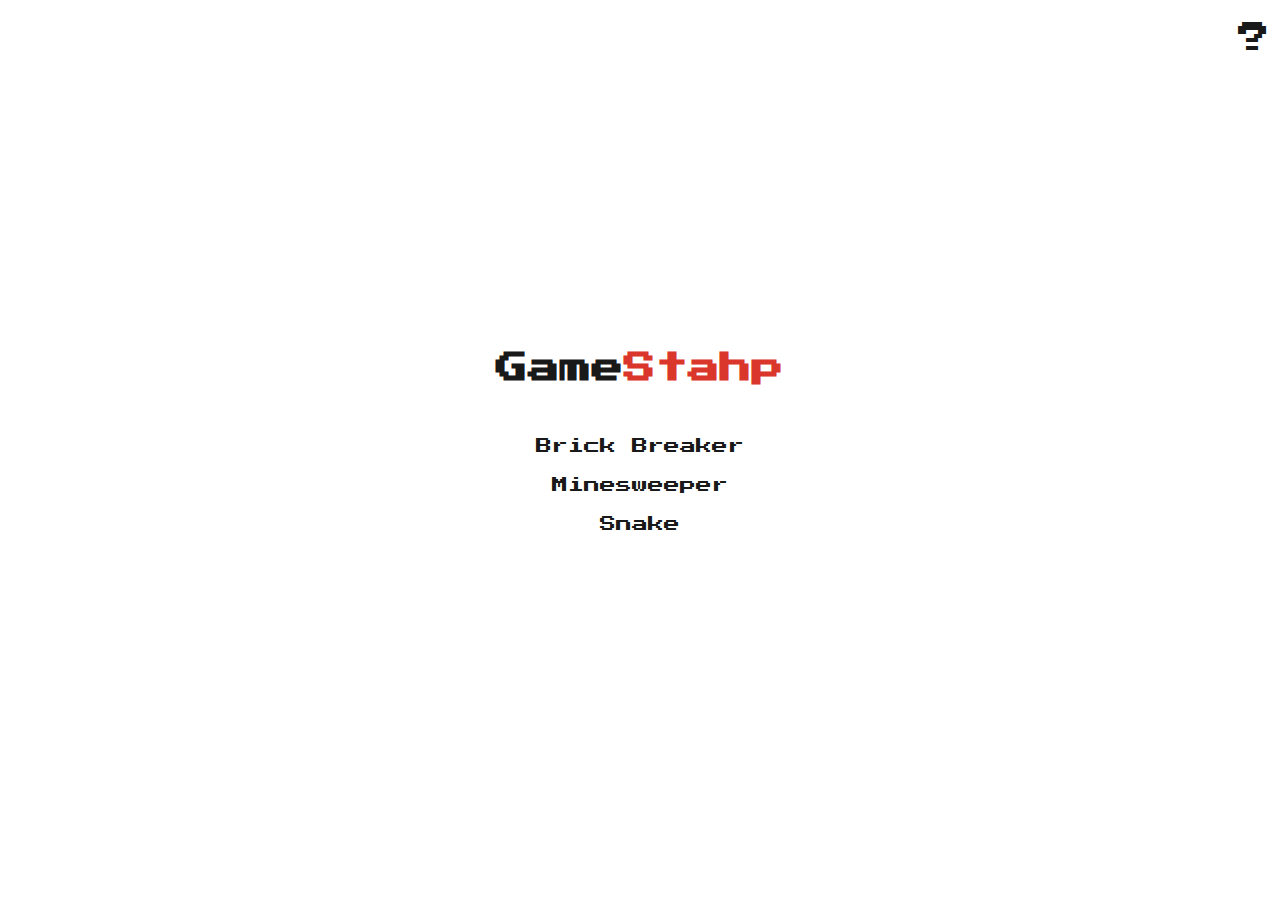
<file: index.html>
<!DOCTYPE html>
<html lang="en">
  <head>
    <meta charset="UTF-8" />
    <meta name="viewport" content="width=device-width, initial-scale=1.0" />
    <meta http-equiv="X-UA-Compatible" content="ie=edge" />
    <link rel="shortcut icon" href="./assets/images/favicon.png" />
    <title>GameStahp</title>
    <meta name="description" content="Classic games.">

    <!-- STYLESHEETS -->
    <link rel="stylesheet" href="./stylesheets/style.css">
    <link rel="stylesheet" href="./stylesheets/components/help_modal.css">

    <!-- GOOGLE FONTS -->
    <link href="https://fonts.googleapis.com/css2?family=Press+Start+2P&display=swap" rel="stylesheet">
  </head>
  <body>
    <main>
      <a href="#" class="help-toggle">?</a>
      <aside class="help">
        <div class="help-modal">
          <p>Pick a game. Any game.</p>
          <p>High scores in the works.</p>
          <p>New games added regularly.</p>
          <p>There are <strong>known bugs being addressed</strong>.</p>
          <p>A "just for fun" project by <a href="https://domferris.com/" target="_blank">Dominic Ferris</a>.</p>
        </div>
      </aside>

      <h1><span class="txt-black">Game</span><span class="txt-red">Stahp</span></h1>

      <section class="game-selection">
        <a href="brick_breaker.html">Brick Breaker</a>
        <a href="minesweeper.html">Minesweeper</a>
        <a href="snake.html">Snake</a>
      </section>
    </main>

    <script src="./javascript/components/help_modal.js"></script>
  </body>
</html>
</file>
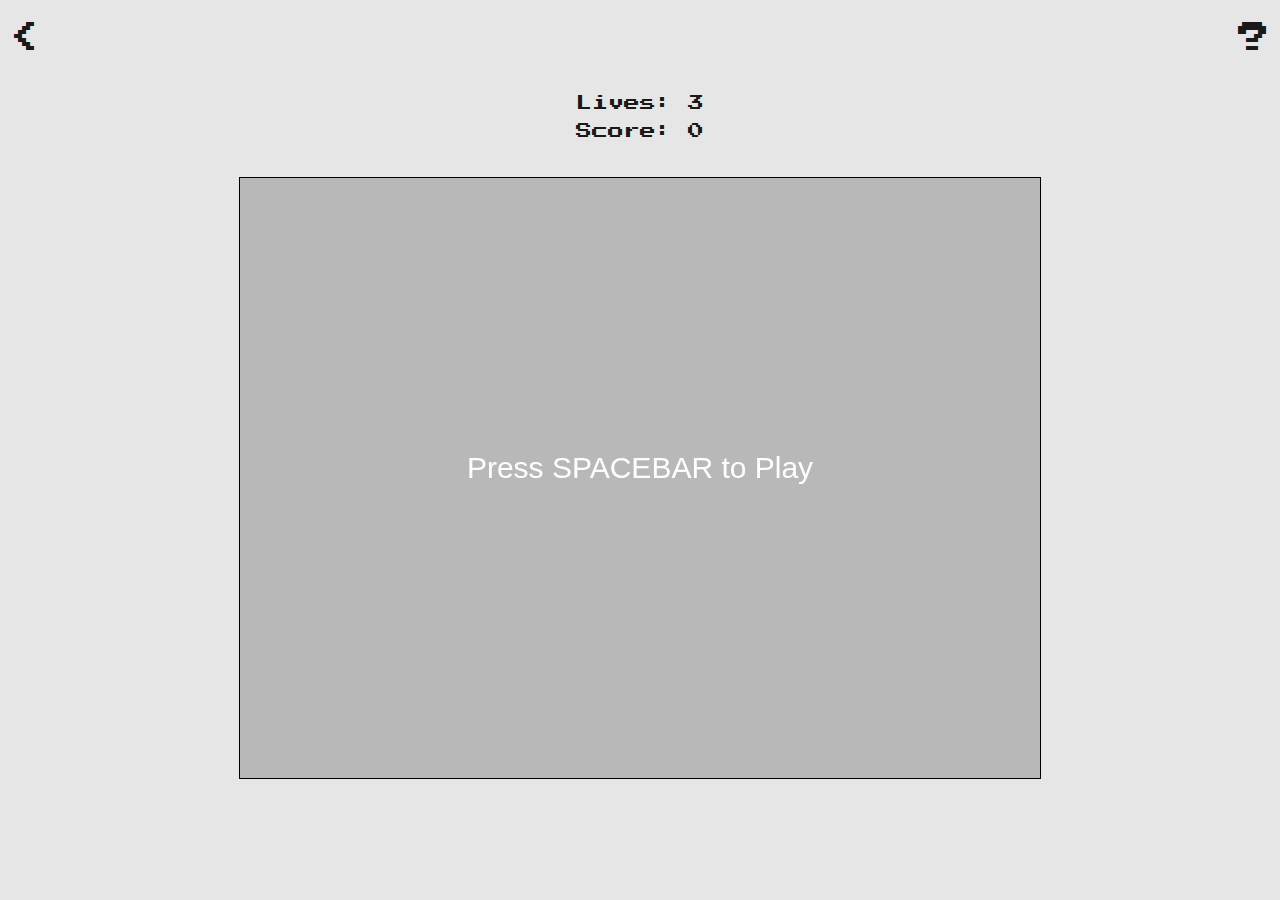
<file: brick_breaker.html>
<!DOCTYPE html>
<html lang="en">
  <head>
    <meta charset="UTF-8" />
    <meta name="viewport" content="width=device-width, initial-scale=1.0" />
    <meta http-equiv="X-UA-Compatible" content="ie=edge" />
    <link rel="shortcut icon" href="./assets/images/favicon.png" />
    <title>GameStahp - Brick Breaker</title>
    <meta name="description" content="Classic.">

    <!-- STYLESHEETS -->
    <link rel="stylesheet" href="./stylesheets/style.css">
    <link rel="stylesheet" href="./stylesheets/brick_breaker/brick_breaker.css">
    <link rel="stylesheet" href="./stylesheets/components/help_modal.css">

    <!-- GOOGLE FONTS -->
    <link href="https://fonts.googleapis.com/css2?family=Press+Start+2P&display=swap" rel="stylesheet">
  </head>
  <body>
    <a href="index.html" class="arrow-back">&lt;</a>
    <a href="#" class="help-toggle">?</a>
    <aside class="help">
      <div class="help-modal">
        <h1 class="game-title">Brick Breaker</h1>

        <h4 class="game-tagline">As seen on the original Game Boy (1989).</h4>
  
        <h3>How to play</h3>

        <p>- Keep the <strong>ball</strong> alive by bouncing it between breaking bricks.</p>
        <p>- Press the <strong>spacebar</strong> to start the game.</p>
        <p>- To <strong>move the paddle</strong> left and right, use A and D or the left and right arrow keys.</p>
        <p>- Every brick broken grants <strong>one point</strong>.</p>
        <p>- <strong>Clear all bricks</strong> to move to the next level.</p>
        <p>- If the you miss hitting the ball, one life is <strong>lost</strong>.</p>
        <p>- Three lives lost results in a <strong>game over</strong>.</p>
        <p>* There are currently only two levels and no difficulty ramping. In the works :)</p>
      </div>
    </aside>
    
    <section class="game-container">
      <img id="img-ball" src="./assets/images/brick_breaker/ball.png" alt="">
      <img id="img-brick" src="./assets/images/brick_breaker/brick.png" alt="">
      <aside class="game-info">
        <p>Lives: <span class="lives-display">3</span></p>
        <p>Score: <span class="score-display">0</span></p>
      </aside>
      <canvas id="brick-breaker-canvas" width="800" height="600"></canvas>
    </section>

    <script type="module" src="./javascript/brick_breaker/brick_breaker.js"></script>
    <script src="./javascript/components/help_modal.js"></script>
  </body>
</html>
</file>
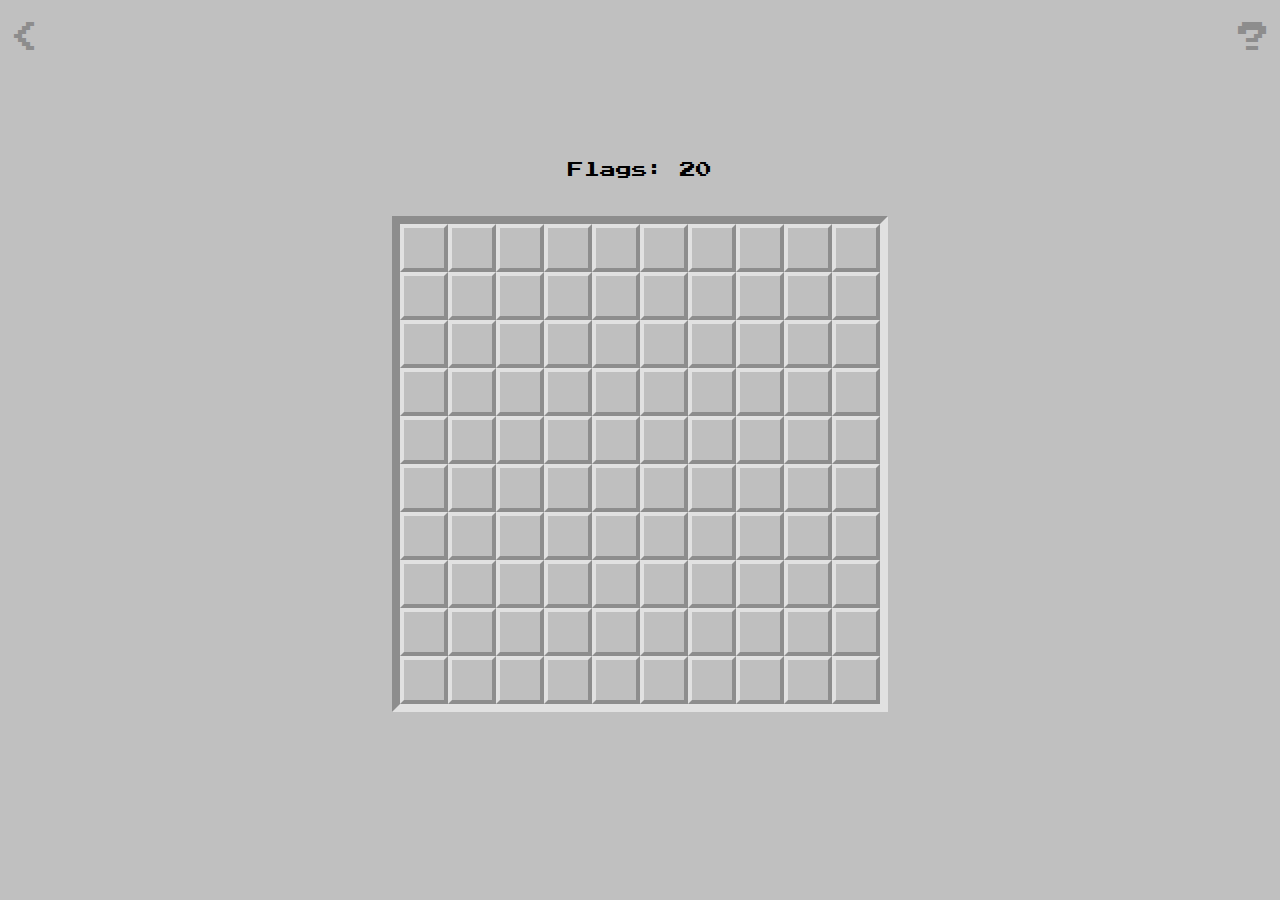
<file: minesweeper.html>
<!DOCTYPE html>
<html lang="en">
<head>
  <meta charset="UTF-8" />
  <meta name="viewport" content="width=device-width, initial-scale=1.0" />
  <meta http-equiv="X-UA-Compatible" content="ie=edge" />
  <link rel="shortcut icon" href="./assets/images/favicon.png" />
  <title>GameStaph - Minesweeper</title>
  <meta name="description" content="Classic.">

  <!-- STYLESHEETS -->
  <link rel="stylesheet" href="./stylesheets/style.css">
  <link rel="stylesheet" href="./stylesheets/minesweeper/minesweeper.css">
  <link rel="stylesheet" href="./stylesheets/components/help_modal.css">

  <!-- GOOGLE FONTS -->
  <link href="https://fonts.googleapis.com/css2?family=Press+Start+2P&display=swap" rel="stylesheet">
</head>
<body>
  <a href="index.html" class="arrow-back">&lt;</a>
  <a href="#" class="help-toggle">?</a>
  <aside class="help">
    <div class="help-modal">
      <h1 class="game-title">Minesweeper</h1>
      
      <h4 class="game-tagline">The game you didn't understand on your first PC.</h4>

      <h3>How to play</h3>

      <p>- Click squares, <strong>avoid bombs</strong>.</p>
      <p>- <strong>Numbers</strong> on squares indicate how many bombs are nearby. +1/bomb</p>
      <p>- To win, you must use all <strong>flags</strong> on all suspected bomb locations. 1 flag/bomb</p>
      <p>- If you think you found a bomb, put a flag on the square by clicking while <strong>holding control</strong>.</p>
      <p>* To restart, <strong>refresh</strong> your browser. (I'm working on this. Sorry!)</p>
    </div>
  </aside>
  
  <section class="game-container">
    <aside class="game-info">
      <p>Flags: <span class="current-flag-display"></span></p>
    </aside>
    <div class="grid"></div>
  </section>

  <script type="module" src="javascript/minesweeper/minesweeper.js"></script>
  <script src="./javascript/components/help_modal.js"></script>
</body>
</html>
</file>
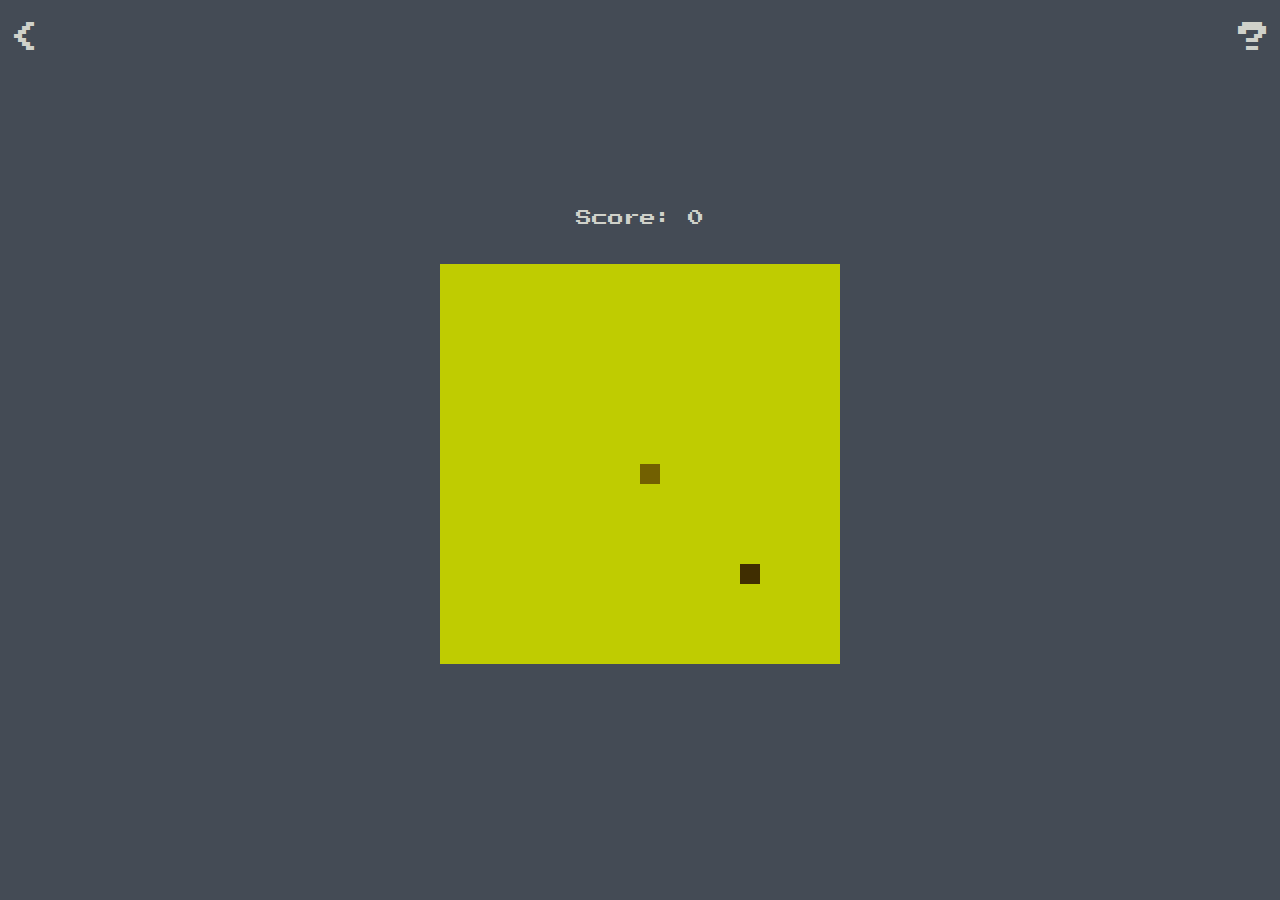
<file: snake.html>
<!DOCTYPE html>
<html lang="en">
  <head>
    <meta charset="UTF-8" />
    <meta name="viewport" content="width=device-width, initial-scale=1.0" />
    <meta http-equiv="X-UA-Compatible" content="ie=edge" />
    <link rel="shortcut icon" href="./assets/images/favicon.png" />
    <title>GameStaph - Snake</title>
    <meta name="description" content="Classic.">

    <!-- STYLESHEETS -->
    <link rel="stylesheet" href="./stylesheets/style.css">
    <link rel="stylesheet" href="./stylesheets/snake/snake.css">
    <link rel="stylesheet" href="./stylesheets/components/help_modal.css">

    <!-- GOOGLE FONTS -->
    <link href="https://fonts.googleapis.com/css2?family=Press+Start+2P&display=swap" rel="stylesheet">
  </head>
  <body>
    <a href="index.html" class="arrow-back">&lt;</a>
    <a href="#" class="help-toggle">?</a>
    <aside class="help">
      <div class="help-modal">
        <h1 class="game-title">Snake</h1>

        <h4 class="game-tagline">Just like you remember it from your aunt's Nokia.</h4>
  
        <h3>How to play</h3>

        <p>- Eat the "<strong>apples</strong>" to increase your score.</p>
        <p>- Every apple eaten adds length to your <strong>tail</strong>.</p>
        <p>- Use <strong>WASD</strong> or the <strong>arrow keys</strong> to change your snake's direction.</p>
        <p>- Move the snake in <strong>any direction</strong> to start playing.</p>
        <p>- If you eat your own tail or move in the opposite direction you are moving, <strong>you lose</strong>.</p>
        <p>* No game over state currently implemented so you can technically keep playing forever. (<strong>Working on this</strong>!)</p>
      </div>
    </aside>
    
    <section class="game-container">
      <aside class="game-info">
        <p>Score: <span class="current-score-display">0</span></p>
      </aside>
      <canvas id="snake-canvas" width="400" height="400"></canvas>
      <!-- <p class="high-scores">
        high scores<br>
        -----------<br>
        <span class="high-score"><span class="high-score-initials">DDR</span> <span class="high-score-num">99</span></span>
        <span class="high-score"><span class="high-score-initials">DCF</span> <span class="high-score-num">91</span></span>
        <span class="high-score"><span class="high-score-initials">OPP</span> <span class="high-score-num">91</span></span>
        <span class="high-score"><span class="high-score-initials">NWA</span> <span class="high-score-num">87</span></span>
        <span class="high-score"><span class="high-score-initials">MRE</span> <span class="high-score-num">65</span></span>
      </p> -->
    </section>

    <script src="./javascript/snake/snake.js"></script>
    <script src="./javascript/components/help_modal.js"></script>
  </body>
</html>
</file>
<file: stylesheets/style.css>
* {
  margin: 0;
  padding: 0;
}

body {
  background: white;
  font-family: 'Press Start 2P', cursive;
}

h1 {
  margin-bottom: 1.5em;
}

p, a, h4 {
  line-height: 1.75em;
}

strong {
  text-decoration: underline;
}

main {
  height: 100vh;
  width: 100vw;
  display: -webkit-box;
  display: -ms-flexbox;
  display: flex;
  -webkit-box-orient: vertical;
  -webkit-box-direction: normal;
      -ms-flex-direction: column;
          flex-direction: column;
  -webkit-box-pack: center;
      -ms-flex-pack: center;
          justify-content: center;
  -webkit-box-align: center;
      -ms-flex-align: center;
          align-items: center;
}

.arrow-back {
  position: absolute;
  font-size: 2rem;
  text-decoration: none;
  top: 10px;
  left: 10px;
}

.arrow-back.helping {
  color: #191919;
}

.arrow-back.helping:hover {
  color: #da362c;
}

.help-toggle {
  z-index: 10;
  position: absolute;
  font-size: 2rem;
  text-decoration: none;
  top: 10px;
  right: 10px;
  color: #191919;
}

.help-toggle:hover {
  color: #da362c;
}

.help-toggle.helping {
  color: #191919;
}

.help-toggle.helping:hover {
  color: #da362c;
}

.game-selection {
  display: -webkit-box;
  display: -ms-flexbox;
  display: flex;
  -webkit-box-orient: vertical;
  -webkit-box-direction: normal;
      -ms-flex-direction: column;
          flex-direction: column;
  -webkit-box-pack: center;
      -ms-flex-pack: center;
          justify-content: center;
  -webkit-box-align: center;
      -ms-flex-align: center;
          align-items: center;
}

.game-selection a {
  color: #191919;
  text-decoration: none;
  border-bottom: 3px solid transparent;
  margin-bottom: 0.5em;
}

.game-selection a:hover {
  border-bottom: 3px solid #da362c;
}

.game-container {
  height: 100vh;
  width: 100vw;
  display: -webkit-box;
  display: -ms-flexbox;
  display: flex;
  -webkit-box-orient: vertical;
  -webkit-box-direction: normal;
      -ms-flex-direction: column;
          flex-direction: column;
  -webkit-box-pack: center;
      -ms-flex-pack: center;
          justify-content: center;
  -webkit-box-align: center;
      -ms-flex-align: center;
          align-items: center;
}

.txt-black {
  color: #191919;
}

.txt-red {
  color: #da362c;
}
/*# sourceMappingURL=style.css.map */
</file>
<file: stylesheets/components/help_modal.css>
.help {
  font-size: 0.8rem;
  opacity: 0;
  z-index: -1;
  width: 100%;
  height: 100%;
  position: absolute;
  background: rgba(255, 255, 255, 0.9);
  display: -webkit-box;
  display: -ms-flexbox;
  display: flex;
  -webkit-box-pack: center;
      -ms-flex-pack: center;
          justify-content: center;
  -webkit-box-align: center;
      -ms-flex-align: center;
          align-items: center;
}

.help.active {
  opacity: 1;
  z-index: 1;
}

.help .help-modal {
  background: white;
  border: 8px solid #191919;
  width: 60%;
  max-width: 850px;
  padding: 5em 4em;
}

.help .help-modal .game-title {
  color: #da362c;
  margin-bottom: 1.2rem;
  text-align: center;
}

.help .help-modal .game-tagline {
  text-align: center;
  margin-bottom: 3rem;
}

.help .help-modal h3 {
  text-align: center;
  margin-bottom: 1.2rem;
  padding-bottom: 0.5em;
  border-bottom: 3px solid #da362c;
}

.help .help-modal p {
  color: #191919;
  margin: 0 12%;
}

.help .help-modal a {
  color: #da362c;
  text-decoration: none;
  border-bottom: 3px solid transparent;
  margin-bottom: 0.5em;
}

.help .help-modal a:hover {
  border-bottom: 3px solid #da362c;
}

.help .help-modal p:not(:last-child) {
  margin-bottom: 0.8rem;
}
/*# sourceMappingURL=help_modal.css.map */
</file>
<file: stylesheets/brick_breaker/brick_breaker.css>
body {
  background: #e6e6e6;
}

p {
  color: #191919;
}

img {
  display: none;
}

.arrow-back, .help-toggle {
  z-index: 10;
  color: #191919;
}

.arrow-back:hover, .help-toggle:hover {
  color: #b8b8b8;
}

#brick-breaker-canvas {
  border: 1px solid black;
  margin: 2em 0;
}

.high-scores .high-score {
  display: -webkit-box;
  display: -ms-flexbox;
  display: flex;
  -webkit-box-pack: justify;
      -ms-flex-pack: justify;
          justify-content: space-between;
}
/*# sourceMappingURL=brick_breaker.css.map */
</file>
<file: stylesheets/minesweeper/minesweeper.css>
body {
  background: silver;
}

.arrow-back, .help-toggle {
  z-index: 10;
  color: #8d8d8d;
}

.arrow-back:hover, .help-toggle:hover {
  color: #e1e1e1;
}

.grid {
  height: 480px;
  width: 480px;
  display: -webkit-box;
  display: -ms-flexbox;
  display: flex;
  -ms-flex-wrap: wrap;
      flex-wrap: wrap;
  background-color: #bfbfbf;
  border: 8px inset #e1e1e1;
  margin: 2em 0;
}

.grid div {
  height: 40px;
  width: 40px;
  border: 4px outset #e1e1e1;
  display: -webkit-box;
  display: -ms-flexbox;
  display: flex;
  -webkit-box-pack: center;
      -ms-flex-pack: center;
          justify-content: center;
  -webkit-box-align: center;
      -ms-flex-align: center;
          align-items: center;
}

.checked {
  background: #d2d2d2;
  border: 4px inset #c8c8c8;
}

.one {
  color: #0400c3;
}

.two {
  color: #107810;
}

.three {
  color: #e90a07;
}

.four {
  color: #070572;
}
/*# sourceMappingURL=minesweeper.css.map */
</file>
<file: stylesheets/snake/snake.css>
body {
  background: #444b55;
}

p {
  color: #d0d1ca;
}

.arrow-back, .help-toggle {
  z-index: 10;
  color: #d0d1ca;
}

.arrow-back:hover, .help-toggle:hover {
  color: #bfcc01;
}

#snake-canvas {
  margin: 2em 0;
}

.high-scores .high-score {
  display: -webkit-box;
  display: -ms-flexbox;
  display: flex;
  -webkit-box-pack: justify;
      -ms-flex-pack: justify;
          justify-content: space-between;
}
/*# sourceMappingURL=snake.css.map */
</file>
